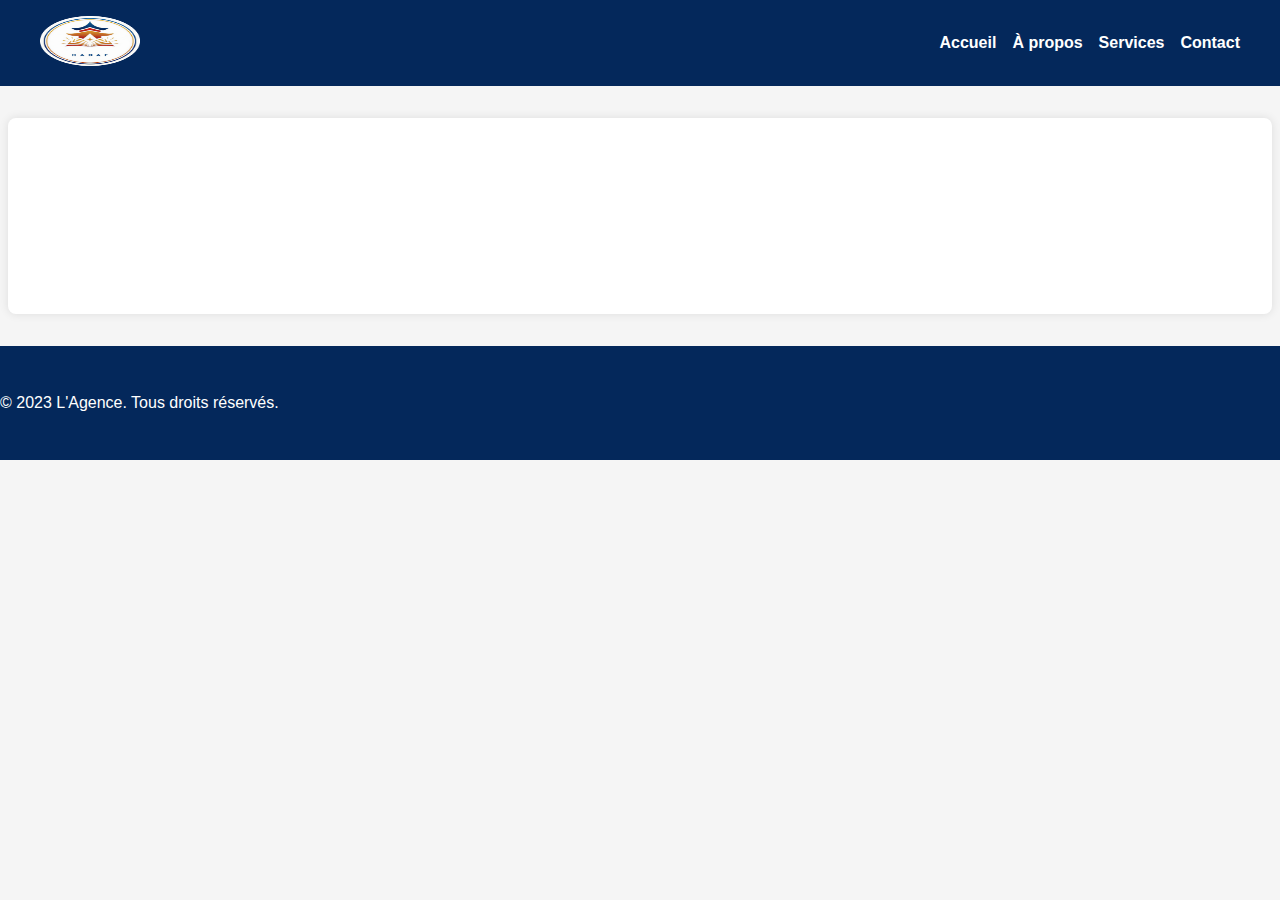
<file: about.html>
<!DOCTYPE html>
<html lang="fr">
<head>
    <meta charset="UTF-8">
    <meta name="viewport" content="width=device-width, initial-scale=1.0">
    <title>À propos - L'Agence</title>
    <link rel="stylesheet" href="styles.css">
</head>
<body>
    <header>
        <nav>
            <div class="logo">
                <img src="LOGO.png" alt="Logo de l'Agence" width="100">
            </div>
            <ul>
                <li><a href="index.html">Accueil</a></li>
                <li><a href="about.html">À propos</a></li>
                <li><a href="services.html">Services</a></li>
                <li><a href="contact.html">Contact</a></li>
            </ul>
        </nav>
    </header>

    <section id="about">
        <h1 class="slide-in-left">À propos de nous</h1>
        <p class="slide-in-right">Nous sommes une agence spécialisée dans l'envoi d'étudiants marocains pour poursuivre leurs études en Chine. Avec des années d'expérience, nous offrons des services fiables pour aider les étudiants à réaliser leurs rêves éducatifs.</p>
    </section>

    <footer>
        <p>&copy; 2023 L'Agence. Tous droits réservés.</p>
    </footer>

    <script src="script.js"></script>
</body>
</html>
</file>
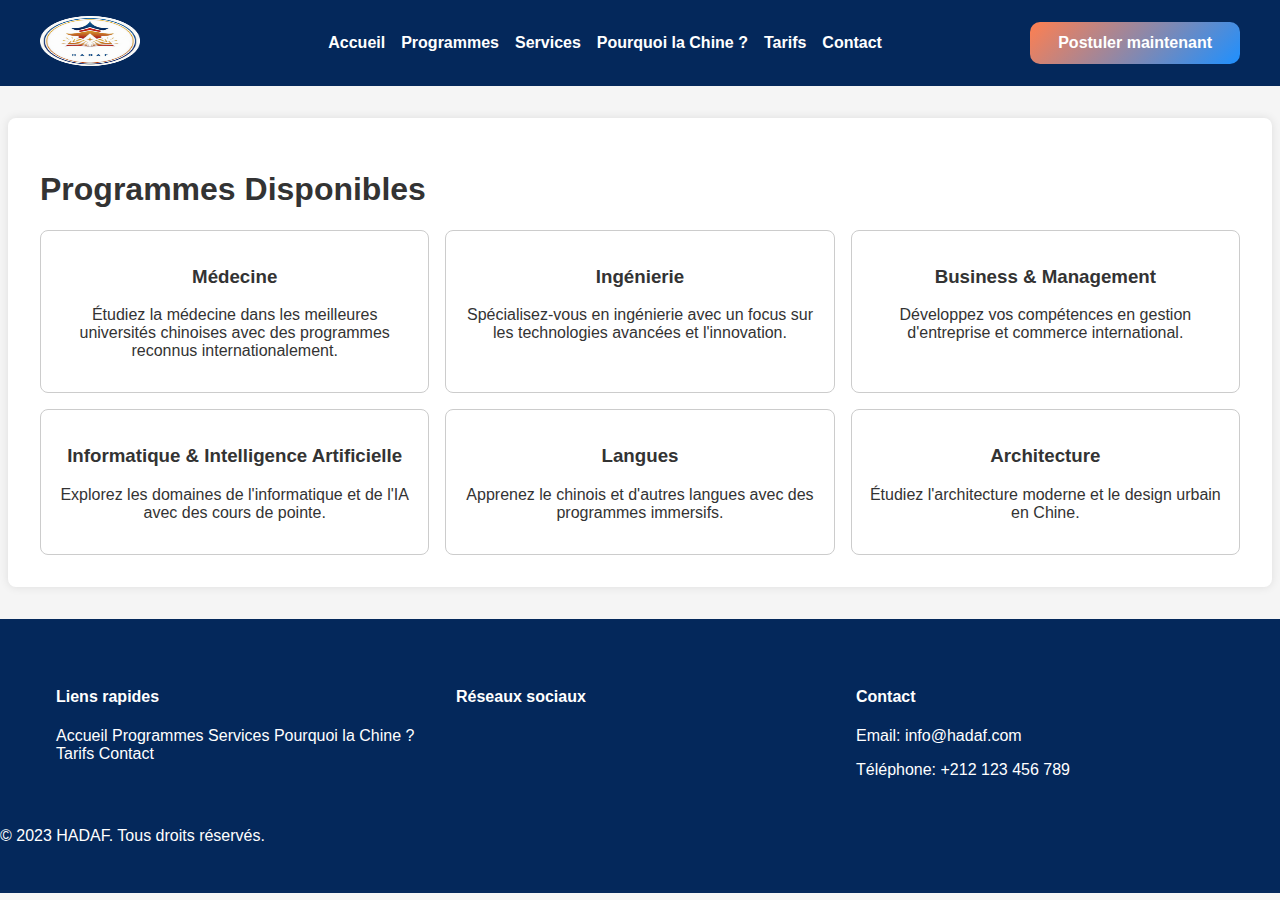
<file: programmes.html>
<!DOCTYPE html>
<html lang="fr">
<head>
    <meta charset="UTF-8">
    <meta name="viewport" content="width=device-width, initial-scale=1.0">
    <title>Programmes - HADAF</title>
    <link rel="stylesheet" href="styles.css">
</head>
<body>
    <header>
        <nav>
            <div class="logo">
                <img src="LOGO.png" alt="Logo HADAF" width="100">
            </div>
            <ul>
                <li><a href="index.html">Accueil</a></li>
                <li><a href="programmes.html">Programmes</a></li>
                <li><a href="services.html">Services</a></li>
                <li><a href="pourquoi-chine.html">Pourquoi la Chine ?</a></li>
                <li><a href="tarifs.html">Tarifs</a></li>
                <li><a href="contact.html">Contact</a></li>
            </ul>
            <a href="#contact" class="btn">Postuler maintenant</a>
        </nav>
    </header>

    <section id="programmes">
        <h1>Programmes Disponibles</h1>
        <div class="program-list">
            <div class="program">
                <h3>Médecine</h3>
                <p>Étudiez la médecine dans les meilleures universités chinoises avec des programmes reconnus internationalement.</p>
            </div>
            <div class="program">
                <h3>Ingénierie</h3>
                <p>Spécialisez-vous en ingénierie avec un focus sur les technologies avancées et l'innovation.</p>
            </div>
            <div class="program">
                <h3>Business & Management</h3>
                <p>Développez vos compétences en gestion d'entreprise et commerce international.</p>
            </div>
            <div class="program">
                <h3>Informatique & Intelligence Artificielle</h3>
                <p>Explorez les domaines de l'informatique et de l'IA avec des cours de pointe.</p>
            </div>
            <div class="program">
                <h3>Langues</h3>
                <p>Apprenez le chinois et d'autres langues avec des programmes immersifs.</p>
            </div>
            <div class="program">
                <h3>Architecture</h3>
                <p>Étudiez l'architecture moderne et le design urbain en Chine.</p>
            </div>
        </div>
    </section>

    <footer>
    <div class="footer-content">
            <div class="links">
                <h4>Liens rapides</h4>
                <a href="index.html">Accueil</a>
                <a href="programmes.html">Programmes</a>
                <a href="services.html">Services</a>
                <a href="pourquoi-chine.html">Pourquoi la Chine ?</a>
                <a href="tarifs.html">Tarifs</a>
                <a href="contact.html">Contact</a>
            </div>
            <div class="social">
                <h4>Réseaux sociaux</h4>
                <!-- Add social links here -->
            </div>
            <div class="contact-info">
                <h4>Contact</h4>
                <p>Email: info@hadaf.com</p>
                <p>Téléphone: +212 123 456 789</p>
            </div>
        </div>
        <p>&copy; 2023 HADAF. Tous droits réservés.</p>
    </footer>

    <script src="script.js"></script>
</body>
</html>
</file>
<file: styles.css>
/* Professional color palette: Royal Blue, Red Orange, Gold, White */
:root {
    --primary-color: #04285b; /* Royal Blue */
    --secondary-color: #bf2506; /* Red Orange */
    --accent-color: #FFFFFF; /* White */
    --gold: #cf931b; /* Gold */
    --gold-light: #E6B44B; /* Gold light */
    --text-color: #333;
    --background-color: #F5F5F5; /* Light Gray */
}

body {
    font-family: Arial, sans-serif;
    margin: 0;
    padding: 0;
    color: var(--text-color);
    background-color: var(--background-color);
}

header {
    background-color: var(--primary-color);
    padding: 1rem;
}

nav {
    display: flex;
    justify-content: space-between;
    align-items: center;
    max-width: 1200px;
    margin: 0 auto;
}

.logo img {
    height: 50px;
}

img {
    max-width: 100%;
    height: auto;
}

nav ul {
    list-style: none;
    display: flex;
    gap: 1rem;
}

nav a {
    color: var(--accent-color);
    text-decoration: none;
    font-weight: bold;
}

nav a:hover {
    color: var(--secondary-color);
    transition: color 0.3s ease;
}

.btn {
    background: linear-gradient(135deg, #FF7F50, #1E90FF);
    color: white;
    padding: 12px 28px;
    border: none;
    border-radius: 10px;
    font-size: 16px;
    font-weight: bold;
    cursor: pointer;
    transition: all 0.3s ease;
    text-decoration: none;
    display: inline-block;
}

.btn:hover {
    background: linear-gradient(135deg, #1E90FF, #FF7F50);
    transform: scale(1.08);
    box-shadow: 0 6px 16px rgba(0,0,0,0.25);
}

.btn.secondary {
    background: linear-gradient(135deg, #FF7F50, #1E90FF);
}

.btn.secondary:hover {
    background: linear-gradient(135deg, #1E90FF, #FF7F50);
    transform: scale(1.08);
    box-shadow: 0 6px 16px rgba(0,0,0,0.25);
}

#hero {
    background-image: url('ETUDIANT.jpg');
    background-size: cover;
    background-position: center bottom;
    text-align: center;
    padding: 4rem 2rem;
    color: var(--text-color);
    position: relative;
}

#hero::before {
    content: '';
    position: absolute;
    top: 0;
    left: 0;
    right: 0;
    bottom: 0;
    background-color: rgba(212, 71, 42, 0.2); /* Lighter overlay to show face more */
    filter: blur(0.5px); /* Subtle blur effect */
    z-index: 1;
}

#hero h1, #hero p, .hero-buttons {
    position: relative;
    z-index: 2;
}

#hero h1 {
    font-size: 2.5rem;
    margin-bottom: 1rem;
    color: #D89D23;
    text-shadow: 0 0 15px #D89D23, 0 0 30px #D89D23;
    animation: pulse 2s infinite;
}

#hero p {
    font-size: 1.2rem;
    margin-bottom: 2rem;
    animation: fadeInUp 1.5s ease-out;
}

.hero-buttons {
    display: flex;
    justify-content: center;
    gap: 1rem;
    flex-wrap: wrap;
    animation: fadeInUp 2s ease-out;
}

#pourquoi-chine, #about, #services, #programmes, #temoignages, #tarifs, #contact-cta, #contact {
    max-width: 1200px;
    margin: 2rem auto;
    padding: 2rem;
    background-color: var(--accent-color);
    border-radius: 8px;
    box-shadow: 0 0 10px rgba(0,0,0,0.1);
}

.features {
    display: flex;
    justify-content: space-around;
    flex-wrap: wrap;
}

.feature {
    text-align: center;
    margin: 1rem;
    flex: 1 1 200px;
    transition: transform 0.3s ease;
}

.feature:hover {
    transform: scale(1.05);
}

.pricing {
    display: flex;
    justify-content: space-around;
    flex-wrap: wrap;
}

.plan {
    border: 1px solid #ccc;
    border-radius: 8px;
    padding: 1rem;
    margin: 1rem;
    flex: 1 1 250px;
    text-align: center;
}

.testimonial {
    margin: 1rem 0;
    padding: 1rem;
    border-left: 5px solid var(--primary-color);
    background-color: #f9f9f9;
    transition: transform 0.3s ease, box-shadow 0.3s ease;
}

.testimonial:hover {
    transform: translateY(-5px);
    box-shadow: 0 4px 8px rgba(0,0,0,0.1);
}

.stars {
    color: #FFD700;
    font-size: 1.2rem;
}

.cta-buttons {
    display: flex;
    justify-content: center;
    gap: 1rem;
    flex-wrap: wrap;
    margin-bottom: 2rem;
}

form {
    display: flex;
    flex-direction: column;
    gap: 1rem;
}

input, textarea {
    padding: 0.5rem;
    border: 1px solid #ccc;
    border-radius: 4px;
}

button {
    background-color: var(--primary-color);
    color: var(--accent-color);
    padding: 0.75rem;
    border: none;
    border-radius: 4px;
    cursor: pointer;
    font-weight: bold;
}

button:hover {
    background-color: #0A2F5F;
    transform: translateY(-2px);
    transition: all 0.3s ease;
}

.contact-info {
    margin-top: 2rem;
}

footer {
    background-color: var(--primary-color);
    color: var(--accent-color);
    padding: 2rem 0;
}

.footer-content {
    max-width: 1200px;
    margin: 0 auto;
    display: flex;
    justify-content: space-around;
    flex-wrap: wrap;
}

.footer-content div {
    margin: 1rem;
    flex: 1 1 200px;
}

.footer-content a {
    color: var(--accent-color);
    text-decoration: none;
}

.footer-content a:hover {
    text-decoration: underline;
}

.program-list {
    display: grid;
    grid-template-columns: repeat(auto-fit, minmax(300px, 1fr));
    gap: 1rem;
}

.program {
    border: 1px solid #ccc;
    border-radius: 8px;
    padding: 1rem;
    text-align: center;
}

.logo-center {
    display: block;
    margin: 0 auto 20px;
    width: 150px;
    height: auto;
}

/* Animations */
@keyframes fadeInUp {
    from {
        opacity: 0;
        transform: translateY(30px);
    }
    to {
        opacity: 1;
        transform: translateY(0);
    }
}

@keyframes pulse {
    0% {
        text-shadow: 0 0 10px #D89D23;
    }
    50% {
        text-shadow: 0 0 20px #D89D23, 0 0 30px #D89D23;
    }
    100% {
        text-shadow: 0 0 10px #D89D23;
    }
}

@keyframes slideInLeft {
    from {
        opacity: 0;
        transform: translateX(-100px);
    }
    to {
        opacity: 1;
        transform: translateX(0);
    }
}

@keyframes slideInRight {
    from {
        opacity: 0;
        transform: translateX(100px);
    }
    to {
        opacity: 1;
        transform: translateX(0);
    }
}

.slide-in-left {
    opacity: 0;
    transform: translateX(-100px);
    animation: slideInLeft 1s ease-out forwards;
}

.slide-in-right {
    opacity: 0;
    transform: translateX(100px);
    animation: slideInRight 1s ease-out 0.5s forwards;
}

/* Responsive design */
@media (max-width: 768px) {
    nav {
        flex-direction: column;
    }
    nav ul {
        margin-top: 1rem;
        flex-direction: column;
        gap: 0.5rem;
    }
    #hero {
        padding: 2rem 1rem;
    }
    #hero h1 {
        font-size: 2rem;
    }
    #hero p {
        font-size: 1rem;
    }
    .features, .pricing, .hero-buttons, .cta-buttons, .program-list {
        flex-direction: column;
    }
    .footer-content {
        flex-direction: column;
        text-align: center;
    }
    .program-list {
        grid-template-columns: 1fr;
    }
}

@media (max-width: 480px) {
    #hero h1 {
        font-size: 1.5rem;
    }
    #hero p {
        font-size: 0.9rem;
    }
    nav ul {
        padding: 0;
    }
    .btn {
        padding: 0.5rem 1rem;
        font-size: 0.9rem;
    }
    .program {
        padding: 0.5rem;
    }
}
</file>
